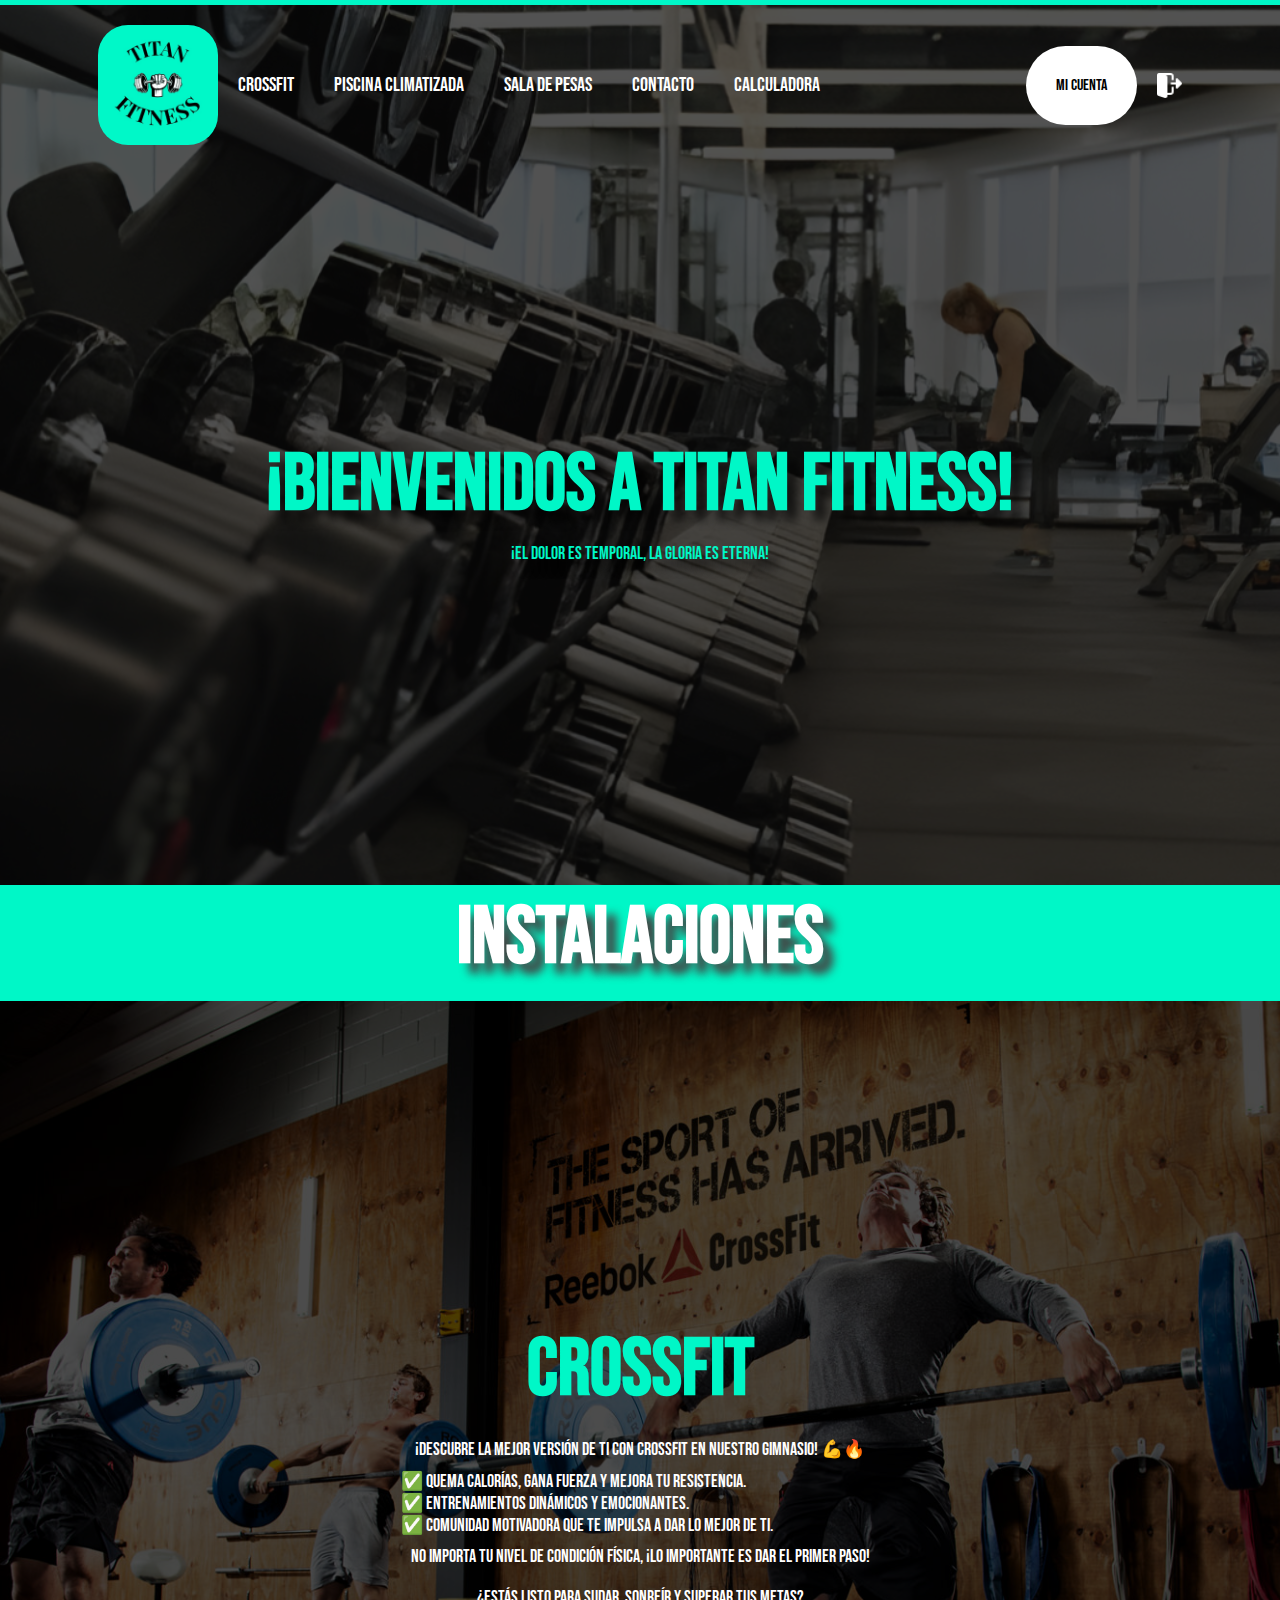
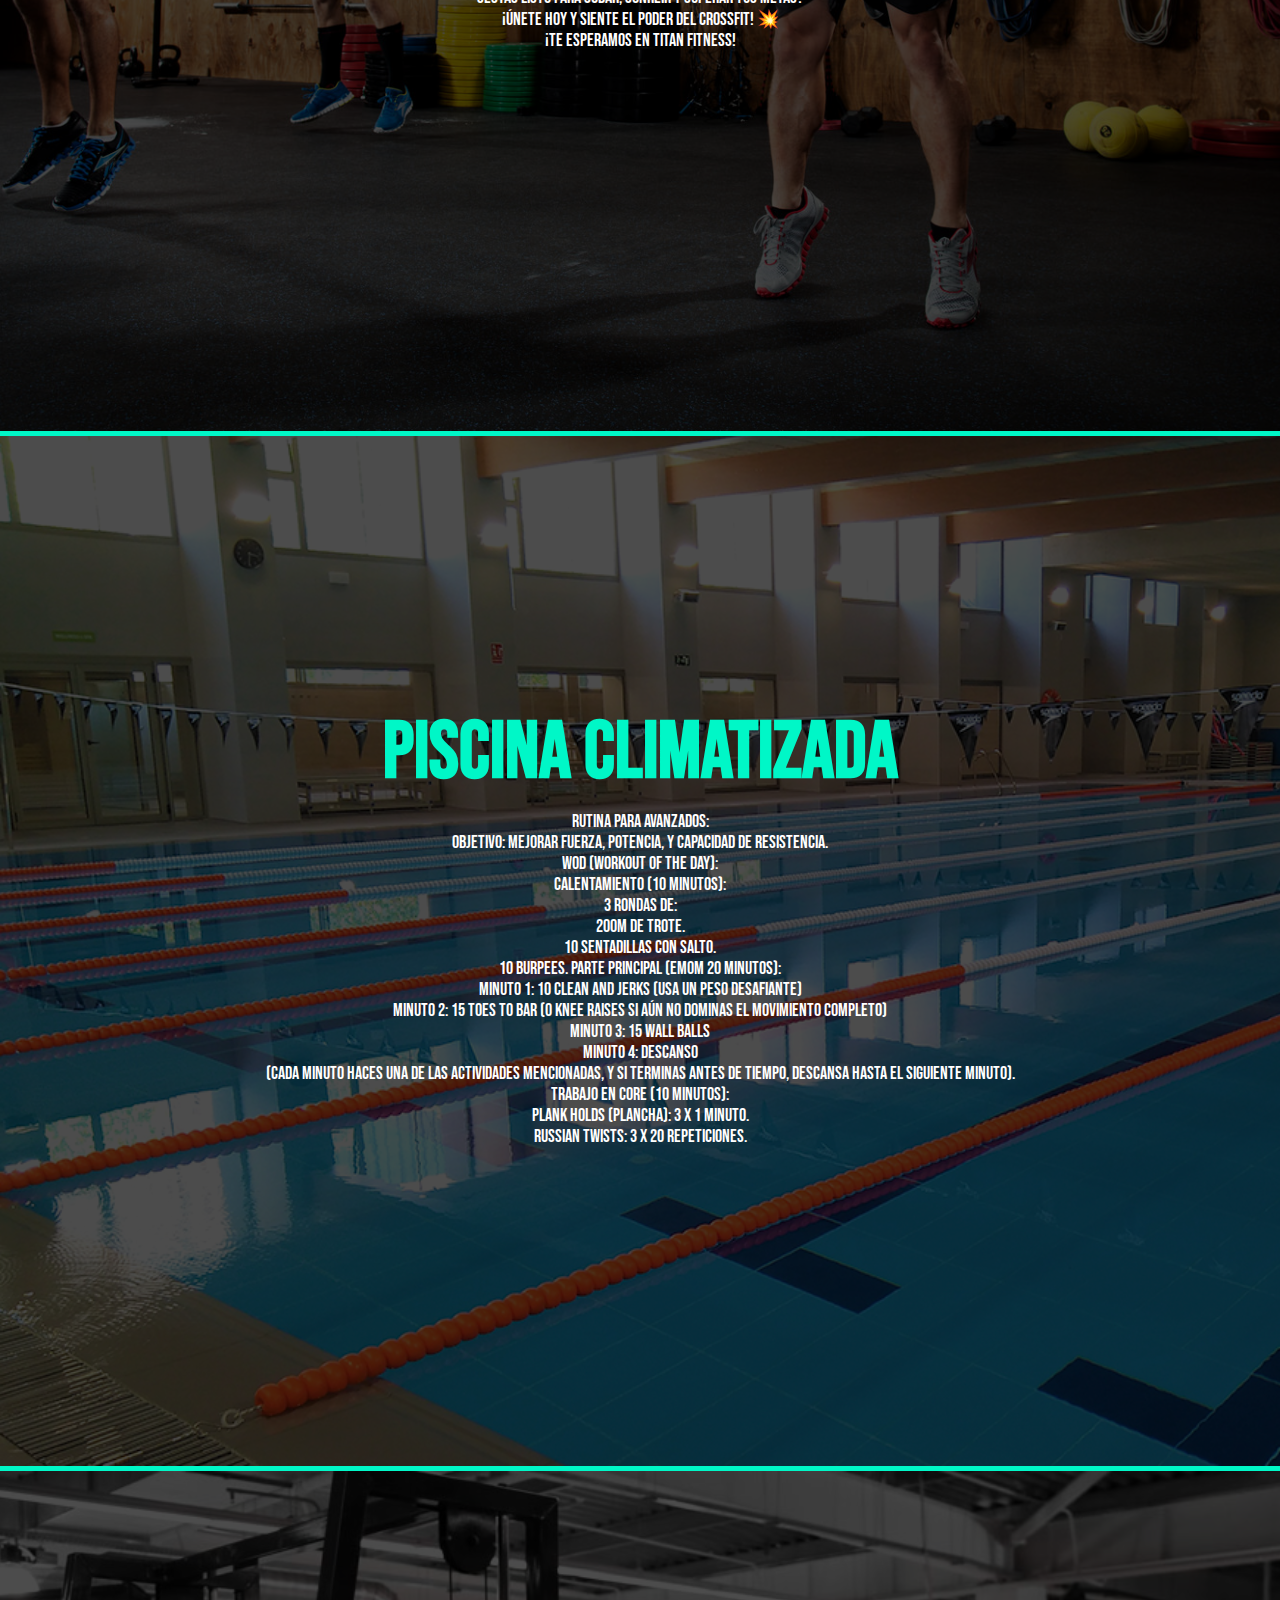
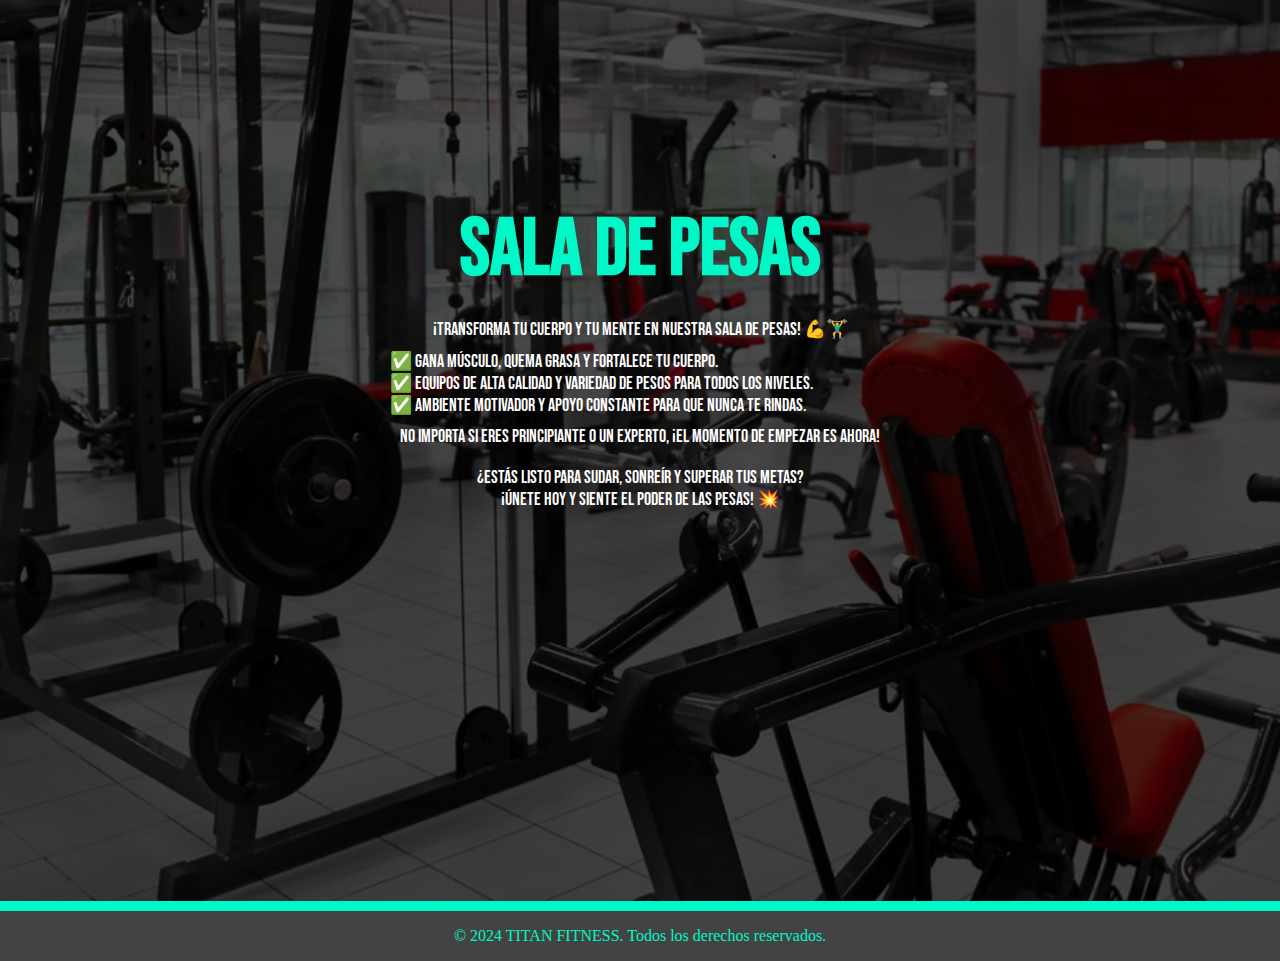
<file: index.html>
<!DOCTYPE html>
<html lang="en">

<head>
    <meta charset="UTF-8">
    <meta name="viewport" content="width=device-width, initial-scale=1.0">
    <title>Página Principal</title>
    <link rel="stylesheet" href="/css/index.css">
    <link rel="preconnect" href="https://fonts.googleapis.com">
    <link rel="preconnect" href="https://fonts.gstatic.com" crossorigin>
    <link href="https://fonts.googleapis.com/css2?family=Bebas+Neue&display=swap" rel="stylesheet">
</head>

<body>
    <header class="cabecera">
        <div class="logo-nom">
            <img src="../img/logo.jpeg" alt="logo titan fitness" class="logo">
            <nav>
                <a href="html/crossfit.html">CROSSFIT</a>
                <a href="crossfit.html">PISCINA CLIMATIZADA</a>
                <a href="html/salapesas.html">SALA DE PESAS</a>
                <a href="prin.html">CONTACTO</a>
                <a href="crossfit.html">CALCULADORA</a>


            </nav>

        </div>
        <div class="cuenta">
            <a href="">Mi cuenta</a>
            <br>
            <img src="img/cerrar-sesion.png" alt="">
            
        </div>
        

    </header>
    <main>
        <section class="hero">
            <h1>¡BIENVENIDOS A TITAN FITNESS!</h1>
            <p>¡El dolor es temporal, la gloria es eterna!</p>


        </section>
        <section class="instalaciones">
            <div class="title">
                <h1>INSTALACIONES</h1>
            </div>
            <div class="contenedores" id="primero">
                
                <div class="texto">
                    <h1>CROSSFIT</h1>
                    <p> <span class="spam">¡Descubre la mejor versión de ti con CrossFit en nuestro gimnasio!
                            💪🔥</span>



                        ✅ Quema calorías, gana fuerza y mejora tu resistencia. <br>
                        ✅ Entrenamientos dinámicos y emocionantes. <br>
                        ✅ Comunidad motivadora que te impulsa a dar lo mejor de ti. <br>

                        <span class="spam"> No importa tu nivel de condición física, ¡lo importante es dar el primer
                            paso!
                        </span>
                        <span class="spam">
                            ¿Estás listo
                            para
                            sudar, sonreír y superar tus metas?<br>

                            ¡Únete hoy y siente el poder del CrossFit! 💥 <br>
                            ¡Te esperamos en TITAN FITNESS!
                        </span>



                    </p>
                </div>
            </div>

            <div class="contenedores" id="segundo">

                <div class="texto">
                    <h1>PISCINA CLIMATIZADA</h1>
                    <p> Rutina para Avanzados: <br>
                        Objetivo: Mejorar fuerza, potencia, y capacidad de resistencia. <br>

                        WOD (Workout of the Day): <br>

                        Calentamiento (10 minutos): <br>

                        3 rondas de: <br>
                        200m de trote. <br>
                        10 sentadillas con salto. <br>
                        10 burpees.
                        Parte Principal (EMOM 20 minutos): <br>

                        Minuto 1: 10 Clean and Jerks (usa un peso desafiante) <br>
                        Minuto 2: 15 Toes to Bar (o knee raises si aún no dominas el movimiento completo) <br>
                        Minuto 3: 15 Wall Balls <br>
                        Minuto 4: Descanso <br>
                        (Cada minuto haces una de las actividades mencionadas, y si terminas antes de tiempo, descansa
                        hasta
                        el siguiente minuto). <br>

                        Trabajo en Core (10 minutos): <br>

                        Plank holds (plancha): 3 x 1 minuto. <br>
                        Russian Twists: 3 x 20 repeticiones. <br>


                    </p>
                </div>
               
            </div>
            <div class="contenedores" id="tercero">
                
                <div class="texto">
                    <h1>SALA DE PESAS</h1>

                    <p> <span class="spam">¡Transforma tu cuerpo y tu mente en nuestra sala de pesas! 💪🏋️‍♂️</span>



                        ✅ Gana músculo, quema grasa y fortalece tu cuerpo. <br>
                        ✅ Equipos de alta calidad y variedad de pesos para todos los niveles. <br>
                        ✅ Ambiente motivador y apoyo constante para que nunca te rindas. <br>

                        <span class="spam"> No importa si eres principiante o un experto, ¡El momento de empezar es
                            ahora!
                        </span>
                        <span class="spam">
                            ¿Estás listo
                            para
                            sudar, sonreír y superar tus metas?<br>

                            ¡Únete hoy y siente el poder de las pesas! 💥
                        </span>
                </div>
            </div>


        </section>
    </main>
    <footer>
        <p>© 2024 TITAN FITNESS. Todos los derechos reservados.</p>
    </footer>

</body>

</html>
</file>
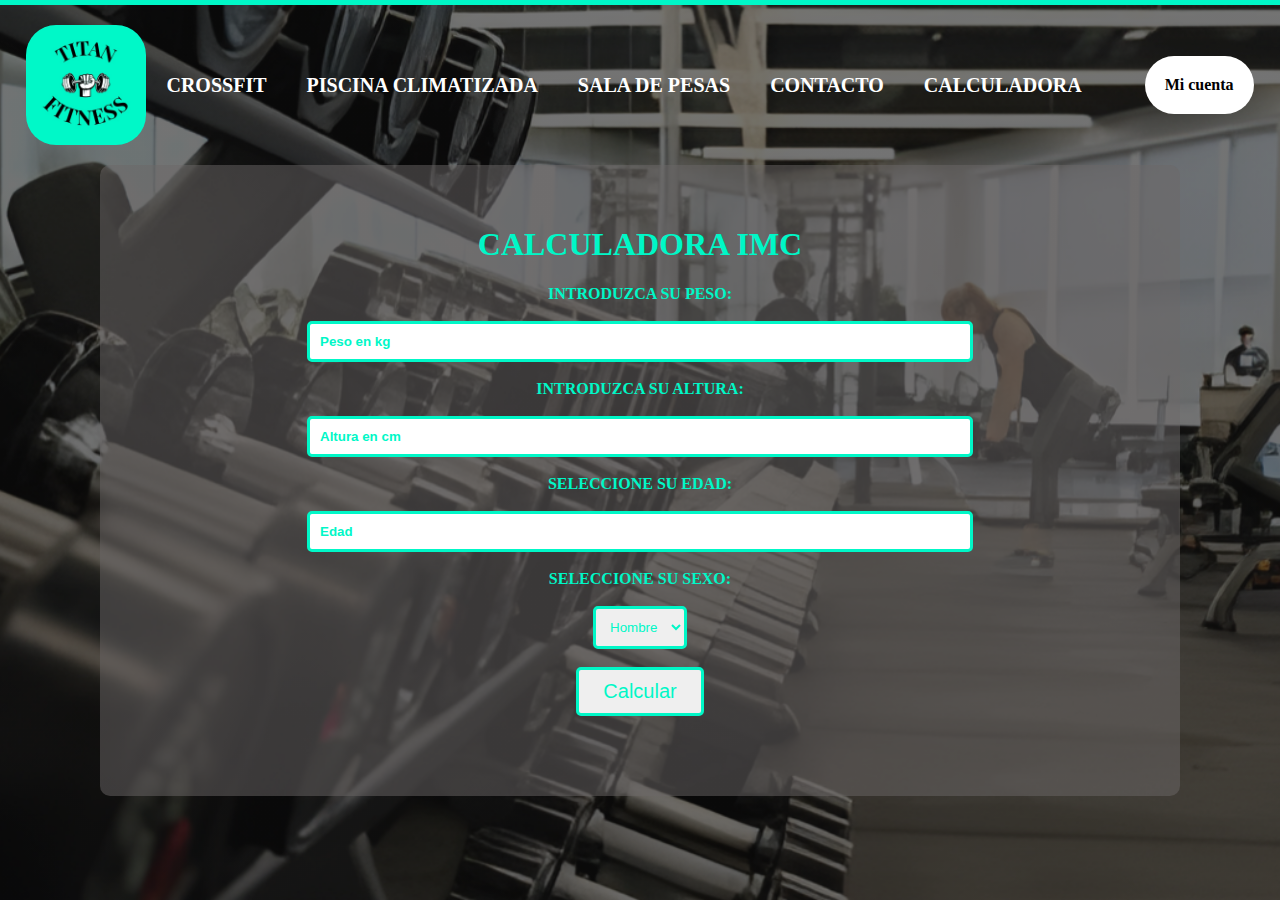
<file: html/calculadora.html>
<!DOCTYPE html>
<html lang="en">

<head>
    <meta charset="UTF-8">
    <meta name="viewport" content="width=device-width, initial-scale=1.0">
    <title>Document</title>
    <link rel="stylesheet" href="../css/calculadora.css">
</head>

<body>
    <header class="cabecera">
        <div class="logo-nom">
            <img src="../img/logo.jpeg" alt="logo titan fitness" class="logo">
            <nav>
                <a href="html/crossfit.html">CROSSFIT</a>
                <a href="crossfit.html">PISCINA CLIMATIZADA</a>
                <a href="html/salapesas.html">SALA DE PESAS</a>
                <a href="prin.html">CONTACTO</a>
                <a href="crossfit.html">CALCULADORA</a>


            </nav>

        </div>
        <div class="cuenta">
            <a href="">Mi cuenta</a>
        </div>

    </header>

    <div class="calculadora">
        <h1 class="title">CALCULADORA IMC</h1>
        <div class="inputs">
            <label for="">INTRODUZCA SU PESO: </label>
            <BR>
            <input type="number" id="peso" placeholder="Peso en kg">
            <BR>
            <label for="">INTRODUZCA SU ALTURA: </label>
            <BR>
            <input type="number" id="altura" placeholder="Altura en cm">
            <BR>
            <label for="">SELECCIONE SU EDAD: </label>
            <BR>
            <input type="number" id="edad" placeholder="Edad">
            <BR>
            <label for="">SELECCIONE SU SEXO: </label>
            <BR>
            <select id="sexo">
                <option value="hombre">Hombre</option>
                <option value="mujer">Mujer</option>
            </select>
            <BR>
            <button onclick="calcularGrasa()" class="boton">Calcular</button>
        </div>
        <div class="resultado">
            <p id="resultado"></p>
        </div>

        <script src="/js/calculadora.js"></script>
    </div>
</body>

</html>
</file>
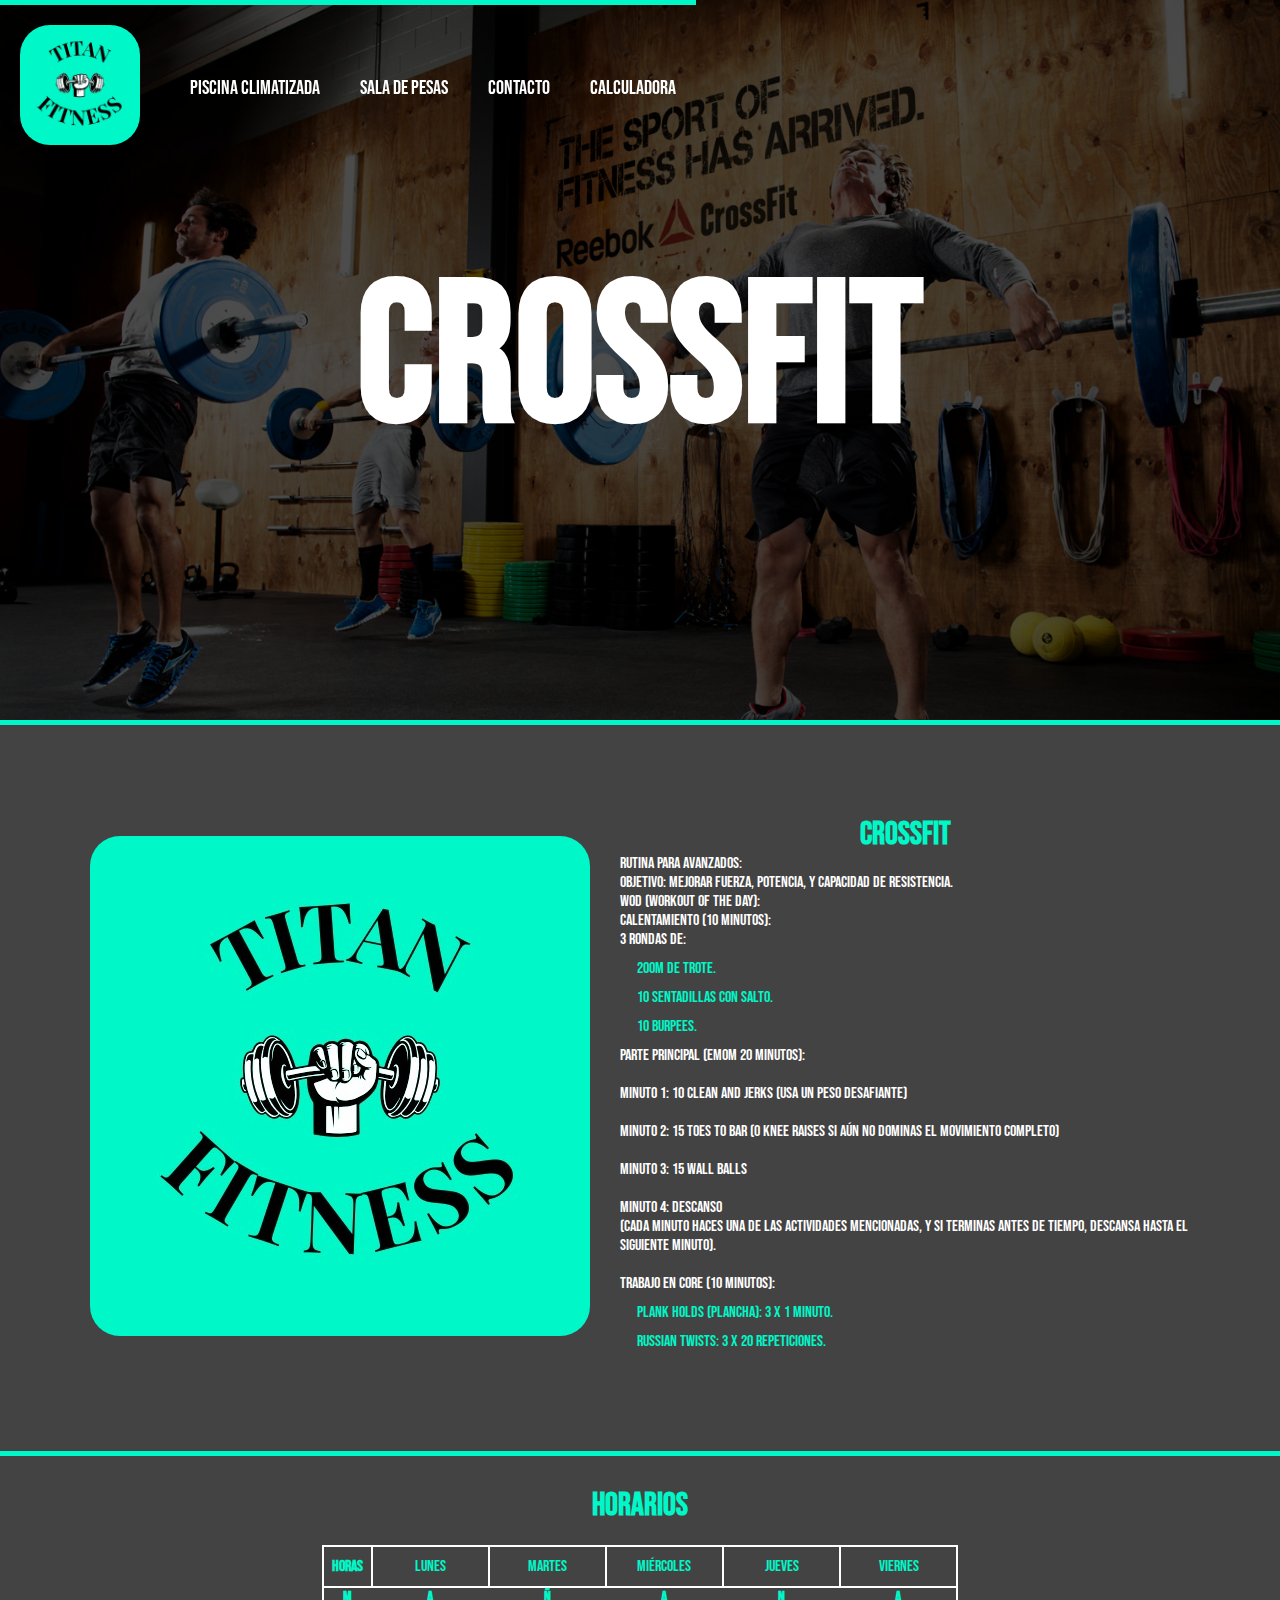
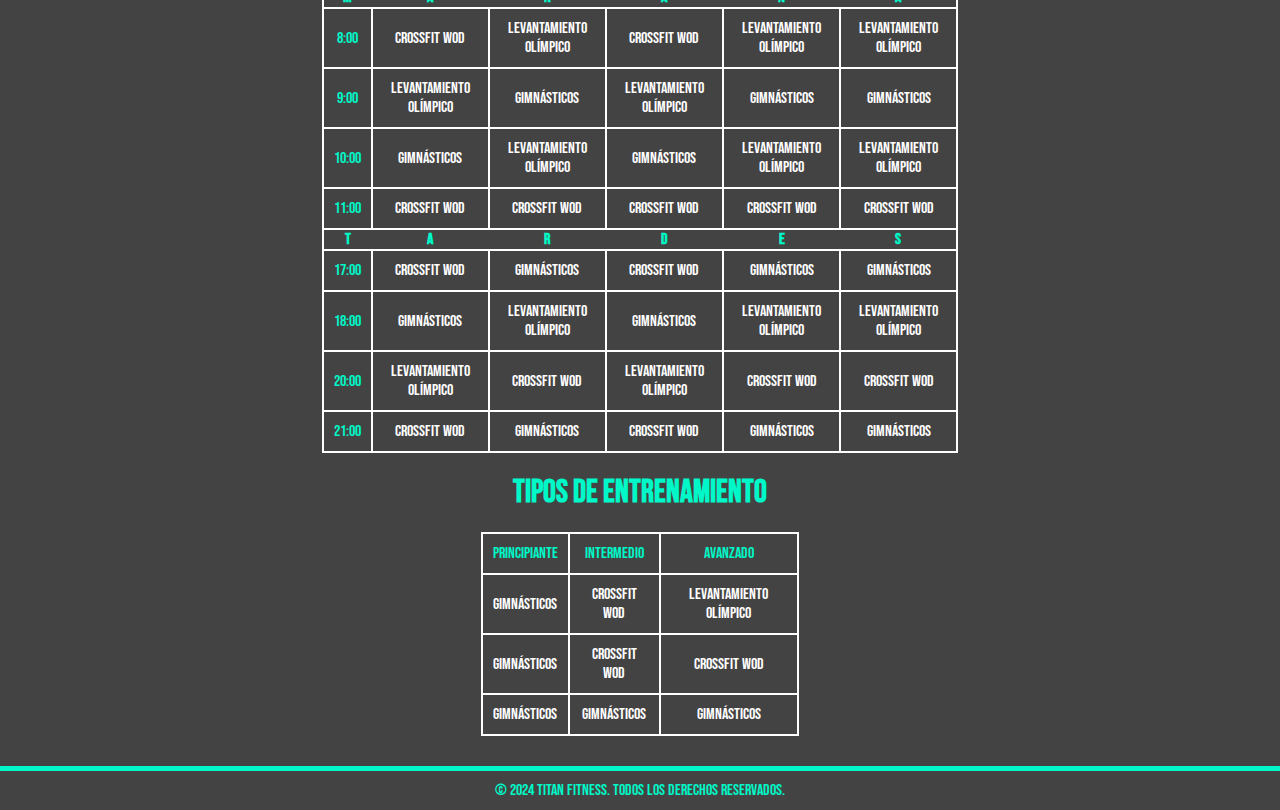
<file: html/crossfit.html>
<!DOCTYPE html>
<html lang="en">

<head>
    <meta charset="UTF-8">
    <meta name="viewport" content="width=device-width, initial-scale=1.0">
    <link rel="stylesheet" href="/css/crossfit.css">
    <link rel="preconnect" href="https://fonts.googleapis.com">
    <link rel="preconnect" href="https://fonts.gstatic.com" crossorigin>
    <link href="https://fonts.googleapis.com/css2?family=Bebas+Neue&display=swap" rel="stylesheet">
    <title>CROSSFIT</title>
</head>

<body>
    <header class="cabecera">
        <a href="../index.html"><img src="../img/logo.jpeg" alt="logo titan fitness" class="logo"></a>
        <div class="logo-nom">

            <nav>

                <a href="crossfit.html">PISCINA CLIMATIZADA</a>
                <a href="html/salapesas.html">SALA DE PESAS</a>
                <a href="prin.html">CONTACTO</a>
                <a href="crossfit.html">CALCULADORA</a>


            </nav>

        </div>


    </header>
    <main>
        <div class="titulo">
            <h1>Crossfit</h1>
        </div>
        <div class="seccionCrossfit">
            <section class="instalacionesCrossfit">
                <div class="contenedorInfoCrossfit">
                    <div class="imagen">
                        <img src="../img/logo.jpeg" alt="">
                    </div>
                    <div class="texto">
                        <h1>Crossfit</h1>
                        <p> Rutina para Avanzados: <br>
                            Objetivo: Mejorar fuerza, potencia, y capacidad de resistencia. <br>
                            WOD (Workout of the Day): <br>
                            Calentamiento (10 minutos): <br>
                            3 rondas de: <br></p>
                        <ul>
                            <li>200m de trote.<br></li>
                            <li>10 sentadillas con salto. <br></li>
                            <li>10 burpees.<br></li>
                        </ul>
                        <p> Parte Principal (EMOM 20 minutos): <br><br>
                            Minuto 1: 10 Clean and Jerks (usa un peso desafiante) <br><br>
                            Minuto 2: 15 Toes to Bar (o knee raises si aún no dominas el movimiento completo) <br><br>
                            Minuto 3: 15 Wall Balls <br><br>
                            Minuto 4: Descanso <br>
                            (Cada minuto haces una de las actividades mencionadas, y si terminas antes de tiempo,
                            descansa hasta
                            el siguiente minuto). <br><br>
                            Trabajo en Core (10 minutos): <br>
                        <ul>
                            <li>Plank holds (plancha): 3 x 1 minuto. <br></li>
                            <li>Russian Twists: 3 x 20 repeticiones. <br></li>
                        </ul>
                        </p>
                    </div>
                </div>
            </section>
        </div>
        <div class="seccionHorarios">
            <section class="horarios">
                <div>
                    <div class="cabeceraHorarios">
                        <h1>Horarios</h1>
                    </div>
                    <div class="tablaHorarios">
                        <table>
                            <tr>
                                <th>Horas</th>
                                <td>Lunes</td>
                                <td>Martes</td>
                                <td>Miércoles</td>
                                <td>Jueves</td>
                                <td>Viernes</td>
                            </tr>
                            <tr class="section-header">
                                <th>M</th>
                                <th>A</th>
                                <th>Ñ</th>
                                <th>A</th>
                                <th>N</th>
                                <th>A</th>
                            </tr>
                            <tr>
                                <td>8:00</td>
                                <td class="textoTabla">CrossFit WOD</td>
                                <td class="textoTabla">Levantamiento Olímpico</td>
                                <td class="textoTabla">CrossFit WOD</td>
                                <td class="textoTabla">Levantamiento Olímpico</td>
                                <td class="textoTabla">Levantamiento Olímpico</td>
                            </tr>
                            <tr>
                                <td>9:00</td>
                                <td class="textoTabla">Levantamiento Olímpico</td>
                                <td class="textoTabla">Gimnásticos</td>
                                <td class="textoTabla">Levantamiento Olímpico</td>
                                <td class="textoTabla">Gimnásticos</td>
                                <td class="textoTabla">Gimnásticos</td>
                            </tr>
                            <tr>
                                <td>10:00</td>
                                <td class="textoTabla">Gimnásticos</td>
                                <td class="textoTabla">Levantamiento Olímpico</td>
                                <td class="textoTabla">Gimnásticos</td>
                                <td class="textoTabla">Levantamiento Olímpico</td>
                                <td class="textoTabla">Levantamiento Olímpico</td>
                            </tr>
                            <tr>
                                <td>11:00</td>
                                <td class="textoTabla">CrossFit WOD</td>
                                <td class="textoTabla">CrossFit WOD</td>
                                <td class="textoTabla">CrossFit WOD</td>
                                <td class="textoTabla">CrossFit WOD</td>
                                <td class="textoTabla">CrossFit WOD</td>
                            </tr>
                            <tr class="section-header">
                                <th>T</th>
                                <th>A</th>
                                <th>R</th>
                                <th>D</th>
                                <th>E</th>
                                <th>S</th>
                            </tr>
                            <tr>
                                <td>17:00</td>
                                <td class="textoTabla">CrossFit WOD</td>
                                <td class="textoTabla">Gimnásticos</td>
                                <td class="textoTabla">CrossFit WOD</td>
                                <td class="textoTabla">Gimnásticos</td>
                                <td class="textoTabla">Gimnásticos</td>
                            </tr>
                            <tr>
                                <td>18:00</td>
                                <td class="textoTabla">Gimnásticos</td>
                                <td class="textoTabla">Levantamiento Olímpico</td>
                                <td class="textoTabla">Gimnásticos</td>
                                <td class="textoTabla">Levantamiento Olímpico</td>
                                <td class="textoTabla">Levantamiento Olímpico</td>
                            </tr>
                            <tr>
                                <td>20:00</td>
                                <td class="textoTabla">Levantamiento Olímpico</td>
                                <td class="textoTabla">CrossFit WOD</td>
                                <td class="textoTabla">Levantamiento Olímpico</td>
                                <td class="textoTabla">CrossFit WOD</td>
                                <td class="textoTabla">CrossFit WOD</td>
                            </tr>
                            <tr>
                                <td>21:00</td>
                                <td class="textoTabla">CrossFit WOD</td>
                                <td class="textoTabla">Gimnásticos</td>
                                <td class="textoTabla">CrossFit WOD</td>
                                <td class="textoTabla">Gimnásticos</td>
                                <td class="textoTabla">Gimnásticos</td>
                            </tr>
                        </table>
                    </div>
                    <div class="tablaTiposEntrenamiento">
                        <div class="cabeceraTiposEntrenamiento">
                            <h1>Tipos de entrenamiento</h1>
                        </div>
                        <table>
                            <tr class="tituloTiposEntrenamiento">
                                <td>Principiante</td>
                                <td>Intermedio</td>
                                <td>Avanzado</td>
                            </tr>
                            <tr>
                                <td>Gimnásticos</td>
                                <td>CrossFit WOD</td>
                                <td>Levantamiento Olímpico</td>
                            </tr>
                            <tr>
                                <td>Gimnásticos</td>
                                <td>CrossFit WOD</td>
                                <td>CrossFit WOD</td>
                            </tr>
                            <tr>
                                <td>Gimnásticos</td>
                                <td>Gimnásticos</td>
                                <td>Gimnásticos</td>
                            </tr>
                        </table>
                    </div>
                </div>
            </section>
        </div>
    </main>
    <footer>
        <p>© 2024 TITAN FITNESS. Todos los derechos reservados.</p>
    </footer>
</body>

</html>
</file>
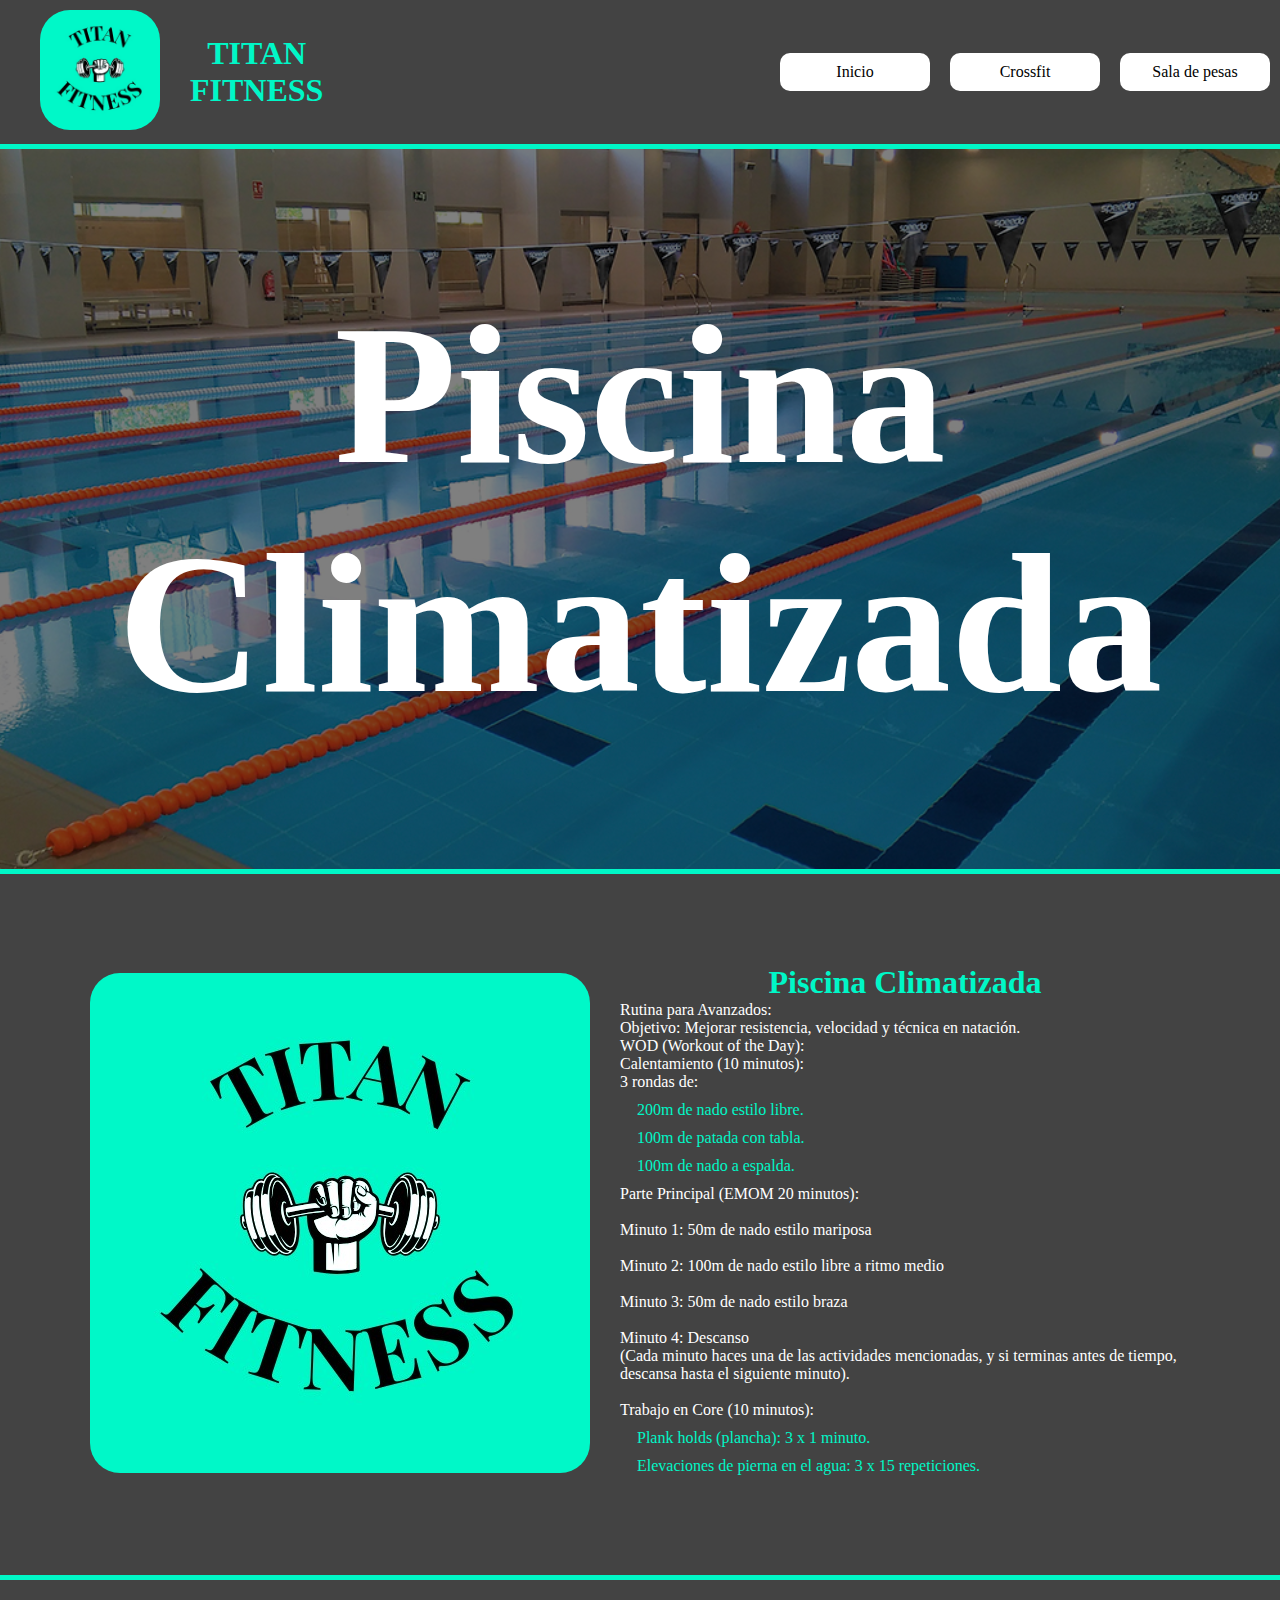
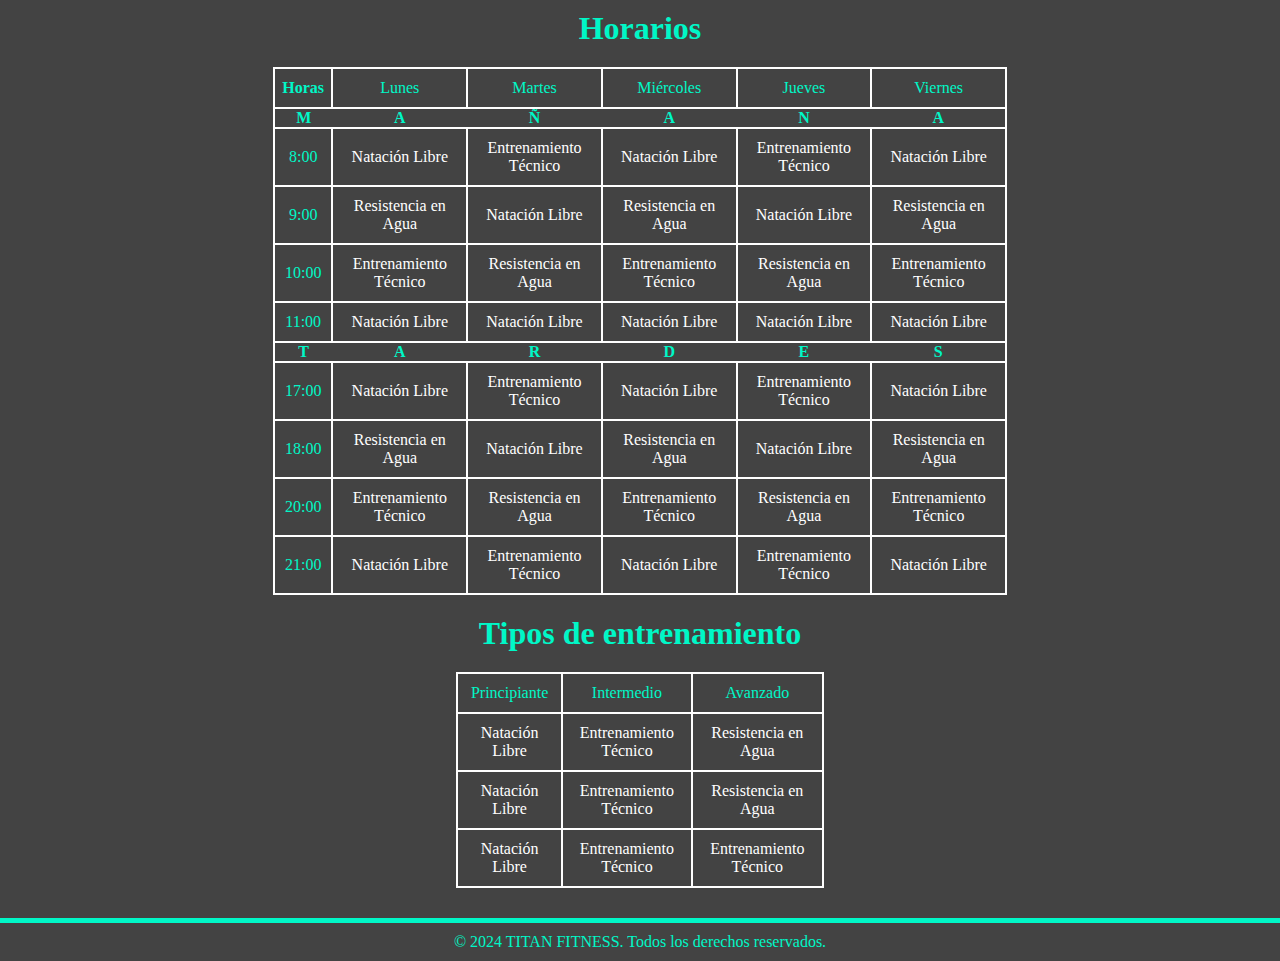
<file: html/piscina.html>
<!DOCTYPE html>
<html lang="en">
<head>
    <meta charset="UTF-8">
    <meta name="viewport" content="width=device-width, initial-scale=1.0">
    <link rel="stylesheet" href="/css/piscina.css">
    <title>CROSSFIT</title>
</head>
<body>
    <header class="cabecera">
        <div class="logo-titulo"> 
            <a href="/html/prin.html" class="linkInicio"><img src="../img/logo.jpeg" alt="logo titan fitness" class="logo"></a>
            <h1>TITAN <br> FITNESS</h1>
        </div>
        <nav>
            <a href="prin.html">Inicio</a>
            <a href="crossfit.html">Crossfit</a>
            <a href="salapesas.html">Sala de pesas</a>
        </nav>
    </header>
    <main>
        <div class="titulo">
            <h1>Piscina Climatizada</h1>
        </div>
        <div class="seccionCrossfit">
            <section class="instalacionesCrossfit">
                <div class="contenedorInfoCrossfit">
                    <div class="imagen">
                        <img src="../img/logo.jpeg" alt="">
                    </div>
                    <div class="texto">
                        <h1>Piscina Climatizada</h1>
                        <p> Rutina para Avanzados: <br>
                            Objetivo: Mejorar resistencia, velocidad y técnica en natación. <br>
                            WOD (Workout of the Day): <br>
                            Calentamiento (10 minutos): <br>
                            3 rondas de: <br>
                        </p>
                            <ul>
                                <li>200m de nado estilo libre.<br></li>
                                <li>100m de patada con tabla.<br></li>
                                <li>100m de nado a espalda.<br></li>
                            </ul> 
                        <p> Parte Principal (EMOM 20 minutos): <br><br>
                            Minuto 1: 50m de nado estilo mariposa <br><br>
                            Minuto 2: 100m de nado estilo libre a ritmo medio <br><br>
                            Minuto 3: 50m de nado estilo braza <br><br>
                            Minuto 4: Descanso <br>
                            (Cada minuto haces una de las actividades mencionadas, y si terminas antes de tiempo, descansa hasta el siguiente minuto). <br><br>
                            Trabajo en Core (10 minutos): <br>
                        </p>
                            <ul>
                                <li>Plank holds (plancha): 3 x 1 minuto. <br></li>
                                <li>Elevaciones de pierna en el agua: 3 x 15 repeticiones. <br></li>
                            </ul>
                    </div>
                </div>
            </section>
        </div>
        <div class="seccionHorarios">
            <section class="horarios">
                <div>
                    <div class="cabeceraHorarios">
                        <h1>Horarios</h1>
                    </div>
                    <div class="tablaHorarios">
                        <table>
                            <tr>
                                <th>Horas</th>
                                <td>Lunes</td>
                                <td>Martes</td>
                                <td>Miércoles</td>
                                <td>Jueves</td>
                                <td>Viernes</td>
                            </tr>
                            <tr class="section-header">
                                <th>M</th>
                                <th>A</th>
                                <th>Ñ</th>
                                <th>A</th>
                                <th>N</th>
                                <th>A</th>
                            </tr>
                            <tr>
                                <td>8:00</td>
                                <td class="textoTabla">Natación Libre</td>
                                <td class="textoTabla">Entrenamiento Técnico</td>
                                <td class="textoTabla">Natación Libre</td>
                                <td class="textoTabla">Entrenamiento Técnico</td>
                                <td class="textoTabla">Natación Libre</td>
                            </tr>
                            <tr>
                                <td>9:00</td>
                                <td class="textoTabla">Resistencia en Agua</td>
                                <td class="textoTabla">Natación Libre</td>
                                <td class="textoTabla">Resistencia en Agua</td>
                                <td class="textoTabla">Natación Libre</td>
                                <td class="textoTabla">Resistencia en Agua</td>
                            </tr>
                            <tr>
                                <td>10:00</td>
                                <td class="textoTabla">Entrenamiento Técnico</td>
                                <td class="textoTabla">Resistencia en Agua</td>
                                <td class="textoTabla">Entrenamiento Técnico</td>
                                <td class="textoTabla">Resistencia en Agua</td>
                                <td class="textoTabla">Entrenamiento Técnico</td>
                            </tr>
                            <tr>
                                <td>11:00</td>
                                <td class="textoTabla">Natación Libre</td>
                                <td class="textoTabla">Natación Libre</td>
                                <td class="textoTabla">Natación Libre</td>
                                <td class="textoTabla">Natación Libre</td>
                                <td class="textoTabla">Natación Libre</td>
                            </tr>
                            <tr class="section-header">
                                <th>T</th>
                                <th>A</th>
                                <th>R</th>
                                <th>D</th>
                                <th>E</th>
                                <th>S</th>
                            </tr>
                            <tr>
                                <td>17:00</td>
                                <td class="textoTabla">Natación Libre</td>
                                <td class="textoTabla">Entrenamiento Técnico</td>
                                <td class="textoTabla">Natación Libre</td>
                                <td class="textoTabla">Entrenamiento Técnico</td>
                                <td class="textoTabla">Natación Libre</td>
                            </tr>
                            <tr>
                                <td>18:00</td>
                                <td class="textoTabla">Resistencia en Agua</td>
                                <td class="textoTabla">Natación Libre</td>
                                <td class="textoTabla">Resistencia en Agua</td>
                                <td class="textoTabla">Natación Libre</td>
                                <td class="textoTabla">Resistencia en Agua</td>
                            </tr>
                            <tr>
                                <td>20:00</td>
                                <td class="textoTabla">Entrenamiento Técnico</td>
                                <td class="textoTabla">Resistencia en Agua</td>
                                <td class="textoTabla">Entrenamiento Técnico</td>
                                <td class="textoTabla">Resistencia en Agua</td>
                                <td class="textoTabla">Entrenamiento Técnico</td>
                            </tr>
                            <tr>
                                <td>21:00</td>
                                <td class="textoTabla">Natación Libre</td>
                                <td class="textoTabla">Entrenamiento Técnico</td>
                                <td class="textoTabla">Natación Libre</td>
                                <td class="textoTabla">Entrenamiento Técnico</td>
                                <td class="textoTabla">Natación Libre</td>
                            </tr>
                        </table>
                    </div>
                    <div class="tablaTiposEntrenamiento">
                        <div class="cabeceraTiposEntrenamiento">        
                            <h1>Tipos de entrenamiento</h1>
                        </div>
                        <table>
                            <tr class="tituloTiposEntrenamiento">
                                <td>Principiante</td>
                                <td>Intermedio</td>
                                <td>Avanzado</td>
                            </tr>
                            <tr>
                                <td>Natación Libre</td>
                                <td>Entrenamiento Técnico</td>
                                <td>Resistencia en Agua</td>
                            </tr>
                            <tr>
                                <td>Natación Libre</td>
                                <td>Entrenamiento Técnico</td>
                                <td>Resistencia en Agua</td>
                            </tr>
                            <tr>
                                <td>Natación Libre</td>
                                <td>Entrenamiento Técnico</td>
                                <td>Entrenamiento Técnico</td>
                            </tr>
                        </table>
                    </div>
                </div>
            </section>
        </div>
    </main>
    <footer>
        <p>© 2024 TITAN FITNESS. Todos los derechos reservados.</p>
    </footer>
</body>
</html>
</file>
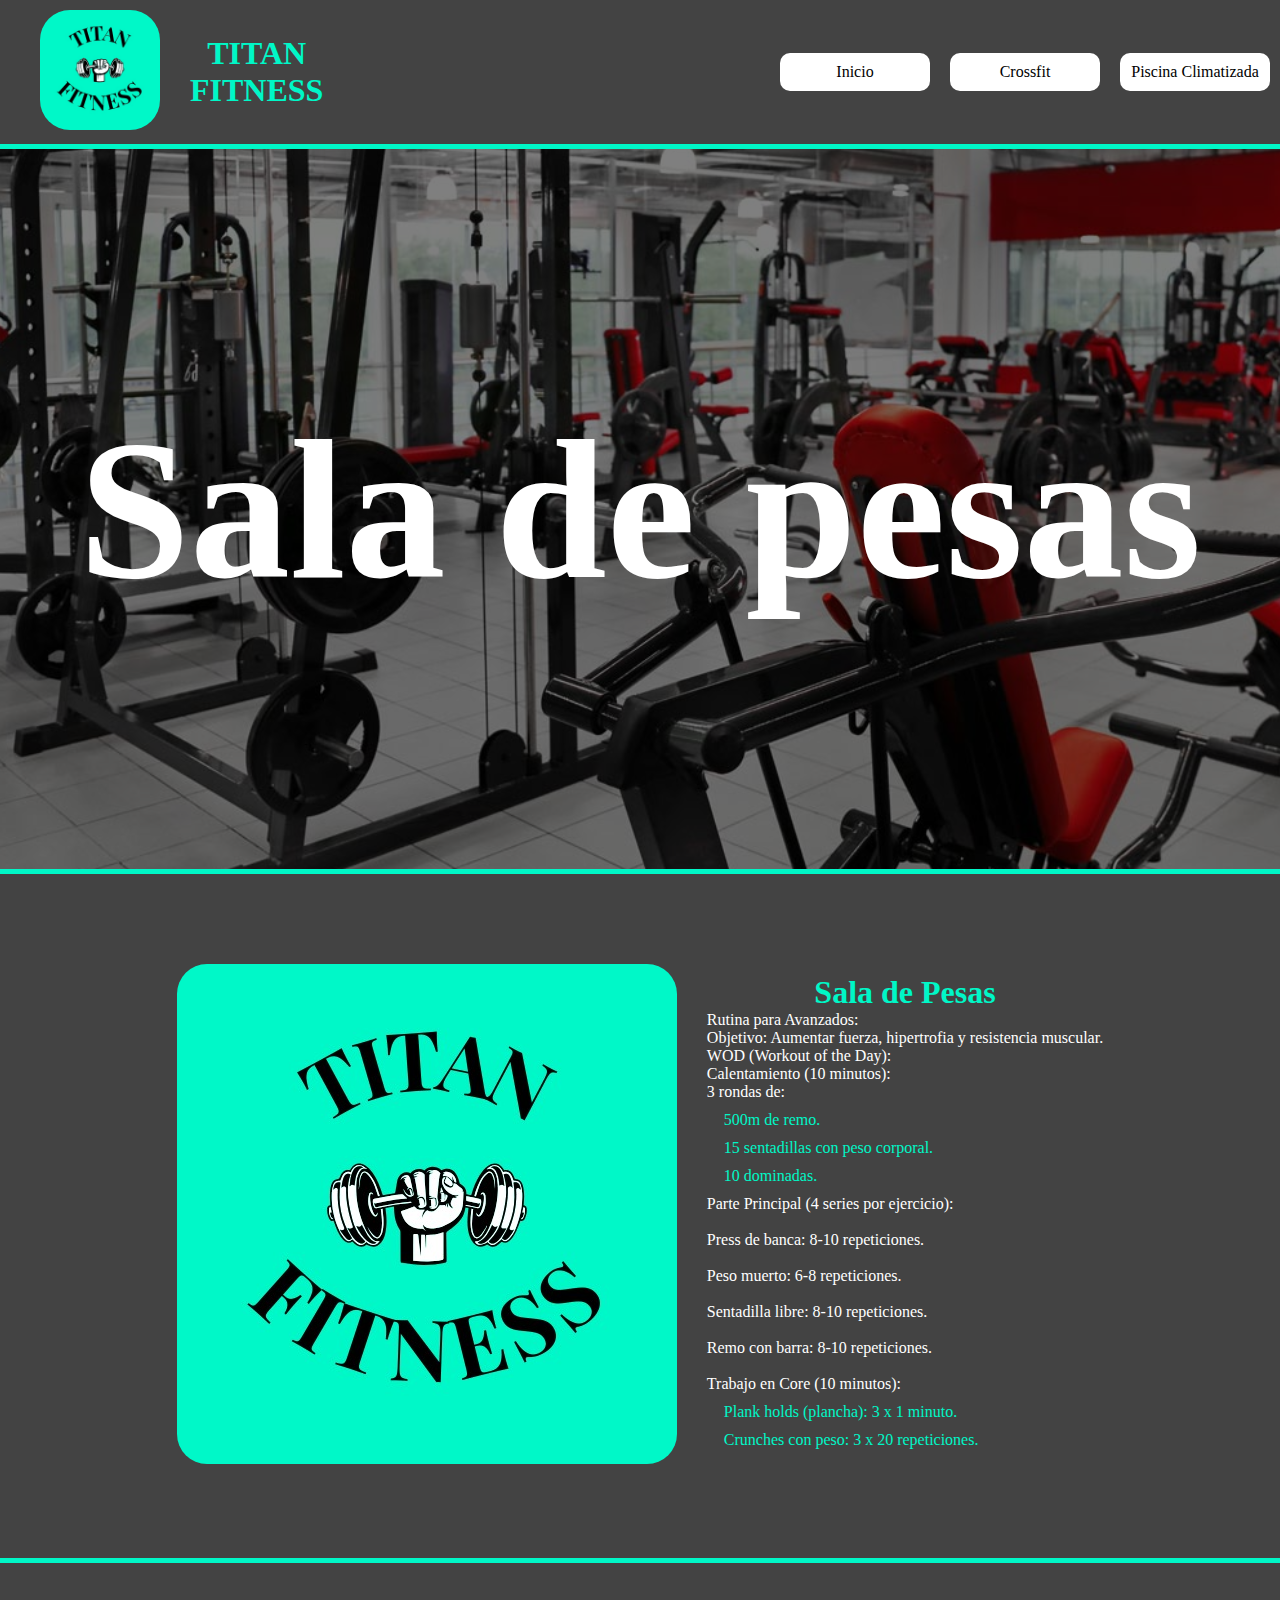
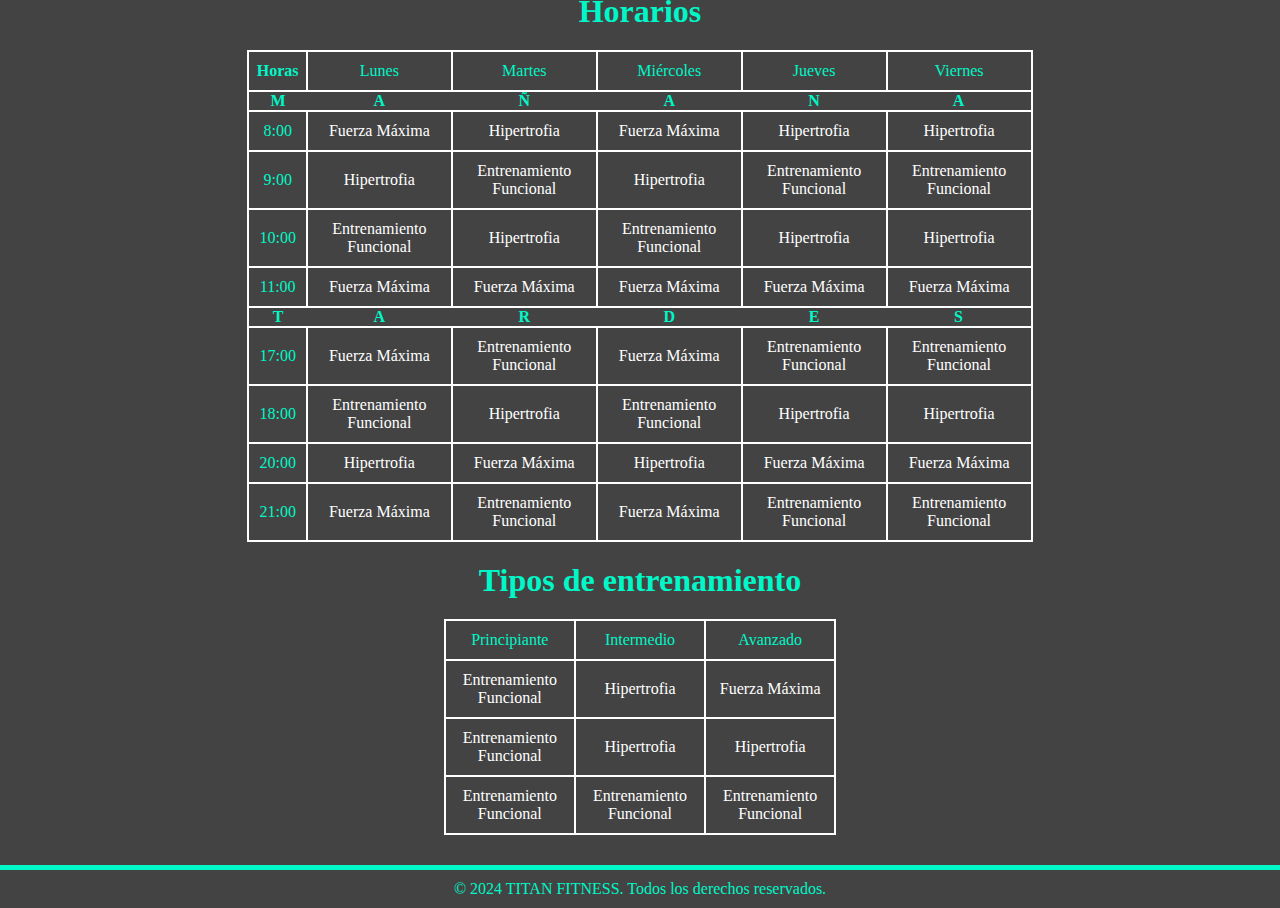
<file: html/salapesas.html>
<!DOCTYPE html>
<html lang="en">
<head>
    <meta charset="UTF-8">
    <meta name="viewport" content="width=device-width, initial-scale=1.0">
    <link rel="stylesheet" href="/css/salapesas.css">
    <title>CROSSFIT</title>
</head>
<body>
    <header class="cabecera">
        <div class="logo-titulo"> 
            <a href="/html/prin.html" class="linkInicio"><img src="../img/logo.jpeg" alt="logo titan fitness" class="logo"></a>
            <h1>TITAN <br> FITNESS</h1>
        </div>
        <nav>
            <a href="prin.html">Inicio</a>
            <a href="crossfit.html">Crossfit</a>
            <a href="piscina.html">Piscina Climatizada</a>
        </nav>
    </header>
    <main>
        <div class="titulo">
            <h1>Sala de pesas</h1>
        </div>
        <div class="seccionCrossfit">
            <section class="instalacionesCrossfit">
                <div class="contenedorInfoCrossfit">
                    <div class="imagen">
                        <img src="../img/logo.jpeg" alt="">
                    </div>
                    <div class="texto">
                        <h1>Sala de Pesas</h1>
                            <p> Rutina para Avanzados: <br>
                                Objetivo: Aumentar fuerza, hipertrofia y resistencia muscular. <br>
                                WOD (Workout of the Day): <br>
                                Calentamiento (10 minutos): <br>
                                3 rondas de: <br>
                            </p>
                                <ul>
                                    <li>500m de remo. <br></li>
                                    <li>15 sentadillas con peso corporal. <br></li>
                                    <li>10 dominadas. <br></li>
                                </ul> 
                            <p> Parte Principal (4 series por ejercicio): <br><br>
                                Press de banca: 8-10 repeticiones. <br><br>
                                Peso muerto: 6-8 repeticiones. <br><br>
                                Sentadilla libre: 8-10 repeticiones. <br><br>
                                Remo con barra: 8-10 repeticiones. <br><br>
                                Trabajo en Core (10 minutos): <br>
                            </p>
                                <ul>
                                    <li>Plank holds (plancha): 3 x 1 minuto. <br></li>
                                    <li>Crunches con peso: 3 x 20 repeticiones. <br></li>
                                </ul>
                    </div>
                </div>
            </section>
        </div>
        <div class="seccionHorarios">
            <section class="horarios">
                <div>
                    <div class="cabeceraHorarios">
                        <h1>Horarios</h1>
                    </div>
                    <div class="tablaHorarios">
                        <table>
                            <tr>
                                <th>Horas</th>
                                <td>Lunes</td>
                                <td>Martes</td>
                                <td>Miércoles</td>
                                <td>Jueves</td>
                                <td>Viernes</td>
                            </tr>
                            <tr class="section-header">
                                <th>M</th>
                                <th>A</th>
                                <th>Ñ</th>
                                <th>A</th>
                                <th>N</th>
                                <th>A</th>
                            </tr>
                            <tr>
                                <td>8:00</td>
                                <td class="textoTabla">Fuerza Máxima</td>
                                <td class="textoTabla">Hipertrofia</td>
                                <td class="textoTabla">Fuerza Máxima</td>
                                <td class="textoTabla">Hipertrofia</td>
                                <td class="textoTabla">Hipertrofia</td>
                            </tr>
                            <tr>
                                <td>9:00</td>
                                <td class="textoTabla">Hipertrofia</td>
                                <td class="textoTabla">Entrenamiento Funcional</td>
                                <td class="textoTabla">Hipertrofia</td>
                                <td class="textoTabla">Entrenamiento Funcional</td>
                                <td class="textoTabla">Entrenamiento Funcional</td>
                            </tr>
                            <tr>
                                <td>10:00</td>
                                <td class="textoTabla">Entrenamiento Funcional</td>
                                <td class="textoTabla">Hipertrofia</td>
                                <td class="textoTabla">Entrenamiento Funcional</td>
                                <td class="textoTabla">Hipertrofia</td>
                                <td class="textoTabla">Hipertrofia</td>
                            </tr>
                            <tr>
                                <td>11:00</td>
                                <td class="textoTabla">Fuerza Máxima</td>
                                <td class="textoTabla">Fuerza Máxima</td>
                                <td class="textoTabla">Fuerza Máxima</td>
                                <td class="textoTabla">Fuerza Máxima</td>
                                <td class="textoTabla">Fuerza Máxima</td>
                            </tr>
                            <tr class="section-header">
                                <th>T</th>
                                <th>A</th>
                                <th>R</th>
                                <th>D</th>
                                <th>E</th>
                                <th>S</th>
                            </tr>
                            <tr>
                                <td>17:00</td>
                                <td class="textoTabla">Fuerza Máxima</td>
                                <td class="textoTabla">Entrenamiento Funcional</td>
                                <td class="textoTabla">Fuerza Máxima</td>
                                <td class="textoTabla">Entrenamiento Funcional</td>
                                <td class="textoTabla">Entrenamiento Funcional</td>
                            </tr>
                            <tr>
                                <td>18:00</td>
                                <td class="textoTabla">Entrenamiento Funcional</td>
                                <td class="textoTabla">Hipertrofia</td>
                                <td class="textoTabla">Entrenamiento Funcional</td>
                                <td class="textoTabla">Hipertrofia</td>
                                <td class="textoTabla">Hipertrofia</td>
                            </tr>
                            <tr>
                                <td>20:00</td>
                                <td class="textoTabla">Hipertrofia</td>
                                <td class="textoTabla">Fuerza Máxima</td>
                                <td class="textoTabla">Hipertrofia</td>
                                <td class="textoTabla">Fuerza Máxima</td>
                                <td class="textoTabla">Fuerza Máxima</td>
                            </tr>
                            <tr>
                                <td>21:00</td>
                                <td class="textoTabla">Fuerza Máxima</td>
                                <td class="textoTabla">Entrenamiento Funcional</td>
                                <td class="textoTabla">Fuerza Máxima</td>
                                <td class="textoTabla">Entrenamiento Funcional</td>
                                <td class="textoTabla">Entrenamiento Funcional</td>
                            </tr>
                        </table>
                    </div>
                    <div class="tablaTiposEntrenamiento">
                        <div class="cabeceraTiposEntrenamiento">        
                            <h1>Tipos de entrenamiento</h1>
                        </div>
                        <table>
                            <tr class="tituloTiposEntrenamiento">
                                <td>Principiante</td>
                                <td>Intermedio</td>
                                <td>Avanzado</td>
                            </tr>
                            <tr>
                                <td>Entrenamiento Funcional</td>
                                <td>Hipertrofia</td>
                                <td>Fuerza Máxima</td>
                            </tr>
                            <tr>
                                <td>Entrenamiento Funcional</td>
                                <td>Hipertrofia</td>
                                <td>Hipertrofia</td>
                            </tr>
                            <tr>
                                <td>Entrenamiento Funcional</td>
                                <td>Entrenamiento Funcional</td>
                                <td>Entrenamiento Funcional</td>
                            </tr>
                        </table>
                    </div>
                </div>
            </section>
        </div>
    </main>
    <footer>
        <p>© 2024 TITAN FITNESS. Todos los derechos reservados.</p>
    </footer>
</body>
</html>
</file>
<file: css/index.css>
* {
    margin: 0;
    padding: 0;

}

body {
    background-image: url(../img/fondo.png);
    background-size: cover;
    background-position: center;
    background-attachment: fixed;
    color: #00F7C7;

    background-color: rgb(0, 0, 0, 0.5);
    background-blend-mode: darken;
}



.cabecera {
    display: flex;
    justify-content: space-around;
    text-align: center;
    gap: 50px;
    align-items: center;
    font-family: Bebas Neue;
    padding: 20px;
    color: #00F7C7;
    border-top: 5px solid #00F7C7;

}

.cuenta a {
    color: black;
    text-decoration: none;
    background-color: white;
    padding: 20px;
    border-radius: 40px;
    display: flex;
    align-items: center;
    justify-content: center;
    padding: 30px;
}

.logo {
    width: 120px;
    border-radius: 30px;

}

.hero {
    display: flex;
    flex-direction: column;
    justify-content: center;
    align-items: center;
    height: 80vh;
    text-shadow: 10px 10px 10px rgba(0, 0, 0, 0.7);
}

.imagen img {
    width: 600px;
    border-radius: 40px;
}

.texto p {
    color: white;

}

.text:hover {
    border-bottom: 4px solid #00F7C7;
    color: #00F7C7;
    transition: 0.2s;
}
.cuenta{
    display: flex;
    gap: 10px;
    align-items: center;
}
.cuenta img{
    width: 25px;
    height: 25px;
}
.hero h1,
.instalaciones h1 {
    font-size: 5rem;
    font-weight: bold;
    margin-bottom: 10px;
    font-family: Bebas Neue;
    text-align: center;
}

.hero p,
.instalaciones p {
    font-size: 1.4vw;
    margin-bottom: 50px;
    font-family: Bebas Neue;

}

.contenedores {
    display: flex;
    padding: 40px;
    gap: 50px;
    justify-content: center;
    align-items: center;
    border-bottom: 5px solid #00F7C7;
    height: 950px;

}

footer {
    background-color: #434343;
    width: 100%;
    height: 50px;
    display: flex;
    align-items: center;
    justify-content: center;
    border-top: 5px solid #00F7C7;
    bottom: 0;

}

nav {
    display: flex;
    align-items: center;
    gap: 40px;

}

nav a {
    font-size: 20px;
    text-decoration: none;
    color: black;
    padding: 0px;
    color: white;

}

nav a:hover {
    border-bottom: 4px solid #00F7C7;
    color: #00F7C7;
    transition: 0.2s;
}

.logo-nom {
    display: flex;
    align-items: center;
    gap: 20px;
}
#primero{
    background-image: url(../img/Crossfit.jpg);
    background-size: cover;
    background-position: center;
    
    color: #00F7C7;

    background-color: rgb(0, 0, 0, 0.7);
    background-blend-mode: darken;

}
#segundo{
    text-align: center;
    background-image: url(../img/Piscina.jpg);
    background-size: cover;
    
   
    color: #00F7C7;

    background-color: rgb(0, 0, 0, 0.7);
    background-blend-mode: darken;

}
#tercero{
    background-image: url(../img/Sala\ de\ pesas.jpg);
    background-size: cover;
    background-position: center;
   
    color: #00F7C7;

    background-color: rgb(0, 0, 0, 0.7);
    background-blend-mode: darken;

}
.title {
    display: flex;
    align-items: center;
    justify-content: center;
    font-family: Bebas Neue;
    padding: 5px;
    color: white;
    text-shadow: #434343 10px 10px 10px;
    background-color: #00F7C7;
    

}

.spam {
    display: flex;
    justify-content: center;
    padding: 10px;
    text-align: center;
}

.cuenta a:hover {
    background-color: #00F7C7;
    transition: 0.5s;
}

.cuenta :hover {
    border-bottom: 5px solid #00F7C7;
    transition: 0.3s;
}
@media (max-width: 800px){

    .cabecera,.logo-nom,nav{
        display: flex;
        flex-direction: column;
        justify-content: center;
        align-items: center;
        
    }
    nav a{
        font-size: 40px;
    }

}
@media (max-width: 1200px){
    .contenedores{
        display: flex;
        flex-direction: column;
        text-align: center;
        
    }
    .texto p{
        font-size: 20px;
    }
    .imagen img{
        width: 55vw;
    }
    .hero p{
        text-align: center;
        font-size:40px ;
        padding: 10px;
    }
}
</file>
<file: css/calculadora.css>
body {
    background-image: linear-gradient(rgba(0, 0, 0, 0.3), rgba(0, 0, 0, 0.3)), url(../img/fondo.png);
    background-size: cover;
    background-position: center;
    background-attachment: fixed;
    color: #00F7C7;
    margin: 0;
    padding: 0;
    font-weight: 900;

}

.calculadora {
    padding: 40px;
    margin-left: 100px;
    margin-right: 100px;

    background-color: rgba(108, 104, 104, 0.5);
    display: flex;
    justify-content: center;
    border-radius: 10px;
    align-items: center;
    flex-direction: column;
}

.calculadora input,
.boton,
select {

    border-radius: 5px;
    padding: 10px;

    border: 3px solid #00F7C7;

    color: #00F7C7;
}

::placeholder {
    color: #00F7C7;
    font-weight: 700;
}

input {
    width: 50vw;
}

.inputs {
    display: flex;
    flex-direction: column;
    align-items: center;
}

button {
    font-weight: 300;
    width: 10VW;
    font-size: 20px;
}

.resultado {
    font-size: 40px;
}

.title {
    display: flex;
    justify-content: center;
    align-items: center;
}

.cabecera {
    display: flex;
    justify-content: space-around;
    text-align: center;
    gap: 50px;
    align-items: center;
    font-family: Bebas Neue;
    padding: 20px;
    color: #00F7C7;
    border-top: 5px solid #00F7C7;

}

.cuenta a {
    color: black;
    text-decoration: none;
    background-color: white;
    padding: 20px;
    border-radius: 40px;
    display: flex;
    align-items: center;
    justify-content: center;
}

.logo {
    width: 120px;
    border-radius: 30px;

}

nav {
    display: flex;
    align-items: center;
    gap: 40px;

}

nav a {
    font-size: 20px;
    text-decoration: none;
    color: black;
    padding: 0px;
    color: white;

}

nav a:hover {
    border-bottom: 4px solid #00F7C7;
    color: #00F7C7;
    transition: 0.2s;
}

.logo-nom {
    display: flex;
    align-items: center;
    gap: 20px;
}
</file>
<file: css/crossfit.css>
* {
    margin: 0;
    padding: 0;
    font-family: Bebas Neue;
}

body {
    background-image: url(/img/Crossfit.jpg);
    background-size: cover;
    background-position: center;
    background-attachment: fixed;
    color: #00F7C7;
    text-align: center;
    background-color: rgb(0, 0, 0, 0.7);
    background-blend-mode: darken;

}

.cabecera {
    position: fixed;
    top: 0;
    z-index: 1000;
    display: flex;
    justify-content: space-around;
    text-align: center;
    gap: 50px;
    align-items: center;
    font-family: Bebas Neue;
    padding: 20px;
    color: #00F7C7;
    border-top: 5px solid #00F7C7;

}

.cuenta a {
    color: black;
    text-decoration: none;
    background-color: white;
    padding: 20px;
    border-radius: 40px;
    display: flex;
    align-items: center;
    justify-content: center;
}

nav {
    display: flex;
    align-items: center;
    gap: 40px;

}

nav a {
    font-size: 20px;
    text-decoration: none;
    color: black;
    padding: 0px;
    color: white;

}

nav a:hover {
    border-bottom: 4px solid #00F7C7;
    color: #00F7C7;
    transition: 0.2s;
}

.logo-nom {
    display: flex;
    align-items: center;
    gap: 20px;
}

.titulo {
    display: flex;
    height: 80vh;
    text-align: center;
    align-items: center;
    justify-content: center;
    font-size: 100px;
    color: white;
}

.logo {
    width: 120px;
    border-radius: 30px;
}



.seccionCrossfit {
    display: flex;
    justify-content: center;
    text-align: center;
    gap: 50px;
    align-items: center;
    padding: 10px;
    border-top: 5px solid #00F7C7;
    color: #00F7C7;
    background-color: #434343;
}

.contenedorInfoCrossfit {
    display: flex;
    padding: 80px;
    gap: 30px;
    justify-content: center;
    align-items: center;
}

p {
    text-align: left;
}

.imagen img {
    width: 500px;
    height: 500px;
    border-radius: 30px;
}

ul {
    margin-left: 17px;
    text-align: left;
}

li {
    margin-top: 10px;
    margin-bottom: 10px;
    list-style: none;
}

section {
    background-color: #434343;
}

.texto p,
.textoTabla {
    color: white;
}


.spam {
    display: flex;
    justify-content: center;
    padding: 10px;
    text-align: center;
}

.cuenta a:hover {
    background-color: #00F7C7;
    transition: 0.5s;
}

.cuenta :hover {
    border-bottom: 5px solid #00F7C7;
    transition: 0.3s;
}

.seccionHorarios {
    display: flex;
    justify-content: center;
    text-align: center;
    gap: 50px;
    align-items: center;
    padding: 10px;
    border-top: 5px solid #00F7C7;
    border-bottom: 5px solid #00F7C7;
    color: #00F7C7;
    background-color: #434343;
}

.tablaHorarios table {
    margin: 0 auto;
    width: 80%;
    background-color: #434343;
}

.tablaTiposEntrenamiento {
    margin-bottom: 20px;
}

.tablaTiposEntrenamiento table {
    margin: 0 auto;
    width: 40%;
    background-color: #434343;
    color: white;
}

.tituloTiposEntrenamiento td {
    color: #00F7C7;
}

table,
tr,
td {
    border: 2px solid rgb(255, 255, 255);
    border-collapse: collapse;
    text-align: center;
    padding: 10px;
}

.cabeceraHorarios h1,
.cabeceraTiposEntrenamiento h1 {
    padding: 20px;
}



footer {
    background-color: #434343;
    color: #00F7C7;
    text-align: center;
    justify-content: center;
    display: flex;
    padding: 10px;
}



@media (max-width: 768px) {
    .cabecera {
        flex-direction: column;
        text-align: center;
        align-items: center;
    }

    .titulo {
        font-size: 30px;
    }

    .imagen img {
        width: 200px;
        height: 200px;
    }

    .logo-titulo {
        flex-wrap: wrap;
    }

    nav {
        flex-direction: column;
        gap: 10px;
        margin-top: 10px;
    }

    nav a {
        font-size: 16px;
        margin-right: 10px;
    }

    .contenedorInfoCrossfit {
        flex-wrap: wrap;
        padding: 50px;
    }

    .contenedorInfoCrossfit p {
        text-align: center;
    }

    ul {
        text-align: center;
    }

    li {
        text-align: center;
    }

    table {
        font-size: 10px;
    }

    th,
    td {
        padding: 3px;
    }
}
</file>
<file: css/piscina.css>
* {
    margin: 0;
    padding: 0;

}
body {
    background-image: url(/img/Piscina.jpg);
    background-size: cover;
    background-position: center;
    background-attachment: fixed;
    color: #00F7C7;
    text-align: center;
    background-color: rgb(0, 0, 0, 0.5);
    background-blend-mode: darken;
}


.cabecera {
    display: flex;
    padding: 10px;
    color: #00F7C7;
    background-color: #434343;
    border-bottom: 5px solid #00F7C7;
    justify-content: space-between;
}
.logo-titulo{
    display: flex;
    align-items: center;
    justify-content: center;
    text-align: center;
    gap: 30px;
    margin-left: 30px;
    margin-right: 20px;
}
nav{
    display: flex;
    align-items: center;
    justify-content: center;
    text-align: center;
    align-content: end;
    gap: 20px;
    margin-left: 20px;
}
nav a{
    text-decoration: none;
    color: black;
    padding: 10px;
    background-color: white;
    border-radius: 10px;
    display: inline-block;
    width: 130px;

}
nav a:hover{
    background-color: #00F7C7;
    color: black;
    transition: 0.5s;
}
.titulo{
    display: flex;
    height: 80vh;
    text-align: center;
    align-items: center;
    justify-content: center;
    font-size: 100px;
    color: white;
}
.logo {
    width: 120px;
    border-radius: 30px;
}



.seccionCrossfit{
    display: flex;
    justify-content: center;
    text-align: center;
    gap: 50px;
    align-items: center;
    padding: 10px;
    border-top: 5px solid #00F7C7;
    color: #00F7C7;
    background-color: #434343;
}
.contenedorInfoCrossfit{
    display: flex;
    padding: 80px;
    gap: 30px;
    justify-content: center;
    align-items: center;
}
p{
    text-align: left;
}
.imagen img{
    width: 500px;
    height: 500px;
    border-radius: 30px;
}
ul{
    margin-left: 17px;
    text-align: left;
}
li{
    margin-top: 10px;
    margin-bottom: 10px;
    list-style: none;
}
section{
    background-color: #434343;
}

.texto p , .textoTabla {
    color: white;
}




.seccionHorarios{
    display: flex;
    justify-content: center;
    text-align: center;
    gap: 50px;
    align-items: center;
    padding: 10px;
    border-top: 5px solid #00F7C7;
    border-bottom: 5px solid #00F7C7;
    color: #00F7C7;
    background-color: #434343;
}
.tablaHorarios table{
    margin: 0 auto;
    width: 80%;
    background-color: #434343;
}
.tablaTiposEntrenamiento{
    margin-bottom: 20px;
}
.tablaTiposEntrenamiento table{
    margin: 0 auto;
    width: 40%;
    background-color: #434343;
    color: white;
}
.tituloTiposEntrenamiento td{
    color:  #00F7C7;
}
table, tr, td {
    border: 2px solid rgb(255, 255, 255);
    border-collapse: collapse;
    text-align: center;
    padding: 10px;
}
.cabeceraHorarios h1, .cabeceraTiposEntrenamiento h1{
    padding: 20px;
}



footer{
    background-color: #434343;
    color: #00F7C7;
    text-align: center;
    justify-content: center;
    display: flex;
    padding: 10px;
}



@media (max-width: 768px) {
    .cabecera {
        flex-direction: column; 
        text-align: center;
        align-items: center;
    }
    .titulo{
        font-size: 30px;
    }
    .imagen img{
        width: 200px;
        height: 200px;
    }
    .logo-titulo {
        flex-wrap: wrap;
    }

    nav {
        flex-direction: column; 
        gap: 10px; 
        margin-top: 10px;
    }

    nav a {
        font-size: 16px; 
        margin-right: 10px;
    }
    .contenedorInfoCrossfit{
        flex-wrap: wrap;
        padding: 50px;
    }   
    .contenedorInfoCrossfit p{
        text-align: center;
    }
    ul{
        text-align: center;
    }
    li{
        text-align: center;
    }
    table {
        font-size: 10px;
    }
    th, td {
        padding: 3px; 
    }
}
</file>
<file: css/salapesas.css>
* {
    margin: 0;
    padding: 0;

}
body {
    background-image: url(/img/Sala\ de\ pesas.jpg);
    background-size: cover;
    background-position: center;
    background-attachment: fixed;
    color: #00F7C7;
    text-align: center;
    background-color: rgb(0, 0, 0, 0.5);
    background-blend-mode: darken;
}


.cabecera {
    display: flex;
    padding: 10px;
    color: #00F7C7;
    background-color: #434343;
    border-bottom: 5px solid #00F7C7;
    justify-content: space-between;
}
.logo-titulo{
    display: flex;
    align-items: center;
    justify-content: center;
    text-align: center;
    gap: 30px;
    margin-left: 30px;
    margin-right: 20px;
}
nav{
    display: flex;
    align-items: center;
    justify-content: center;
    text-align: center;
    align-content: end;
    gap: 20px;
    margin-left: 20px;
}
nav a{
    text-decoration: none;
    color: black;
    padding: 10px;
    background-color: white;
    border-radius: 10px;
    display: inline-block;
    width: 130px;

}
nav a:hover{
    background-color: #00F7C7;
    color: black;
    transition: 0.5s;
}
.titulo{
    display: flex;
    height: 80vh;
    text-align: center;
    align-items: center;
    justify-content: center;
    font-size: 100px;
    color: white;
}
.logo {
    width: 120px;
    border-radius: 30px;
}



.seccionCrossfit{
    display: flex;
    justify-content: center;
    text-align: center;
    gap: 50px;
    align-items: center;
    padding: 10px;
    border-top: 5px solid #00F7C7;
    color: #00F7C7;
    background-color: #434343;
}
.contenedorInfoCrossfit{
    display: flex;
    padding: 80px;
    gap: 30px;
    justify-content: center;
    align-items: center;
}
p{
    text-align: left;
}
.imagen img{
    width: 500px;
    height: 500px;
    border-radius: 30px;
}
ul{
    margin-left: 17px;
    text-align: left;
}
li{
    margin-top: 10px;
    margin-bottom: 10px;
    list-style: none;
}
section{
    background-color: #434343;
}

.texto p , .textoTabla {
    color: white;
}




.seccionHorarios{
    display: flex;
    justify-content: center;
    text-align: center;
    gap: 50px;
    align-items: center;
    padding: 10px;
    border-top: 5px solid #00F7C7;
    border-bottom: 5px solid #00F7C7;
    color: #00F7C7;
    background-color: #434343;
}
.tablaHorarios table{
    margin: 0 auto;
    width: 80%;
    background-color: #434343;
}
.tablaTiposEntrenamiento{
    margin-bottom: 20px;
}
.tablaTiposEntrenamiento table{
    margin: 0 auto;
    width: 40%;
    background-color: #434343;
    color: white;
}
.tituloTiposEntrenamiento td{
    color:  #00F7C7;
}
table, tr, td {
    border: 2px solid rgb(255, 255, 255);
    border-collapse: collapse;
    text-align: center;
    padding: 10px;
}
.cabeceraHorarios h1, .cabeceraTiposEntrenamiento h1{
    padding: 20px;
}



footer{
    background-color: #434343;
    color: #00F7C7;
    text-align: center;
    justify-content: center;
    display: flex;
    padding: 10px;
}



@media (max-width: 768px) {
    .cabecera {
        flex-direction: column; 
        text-align: center;
        align-items: center;
    }
    .titulo{
        font-size: 30px;
    }
    .imagen img{
        width: 200px;
        height: 200px;
    }
    .logo-titulo {
        flex-wrap: wrap;
    }

    nav {
        flex-direction: column; 
        gap: 10px; 
        margin-top: 10px;
    }

    nav a {
        font-size: 16px; 
        margin-right: 10px;
    }
    .contenedorInfoCrossfit{
        flex-wrap: wrap;
        padding: 50px;
    }   
    .contenedorInfoCrossfit p{
        text-align: center;
    }
    ul{
        text-align: center;
    }
    li{
        text-align: center;
    }
    table {
        font-size: 10px;
    }
    th, td {
        padding: 3px; 
    }
}
</file>
